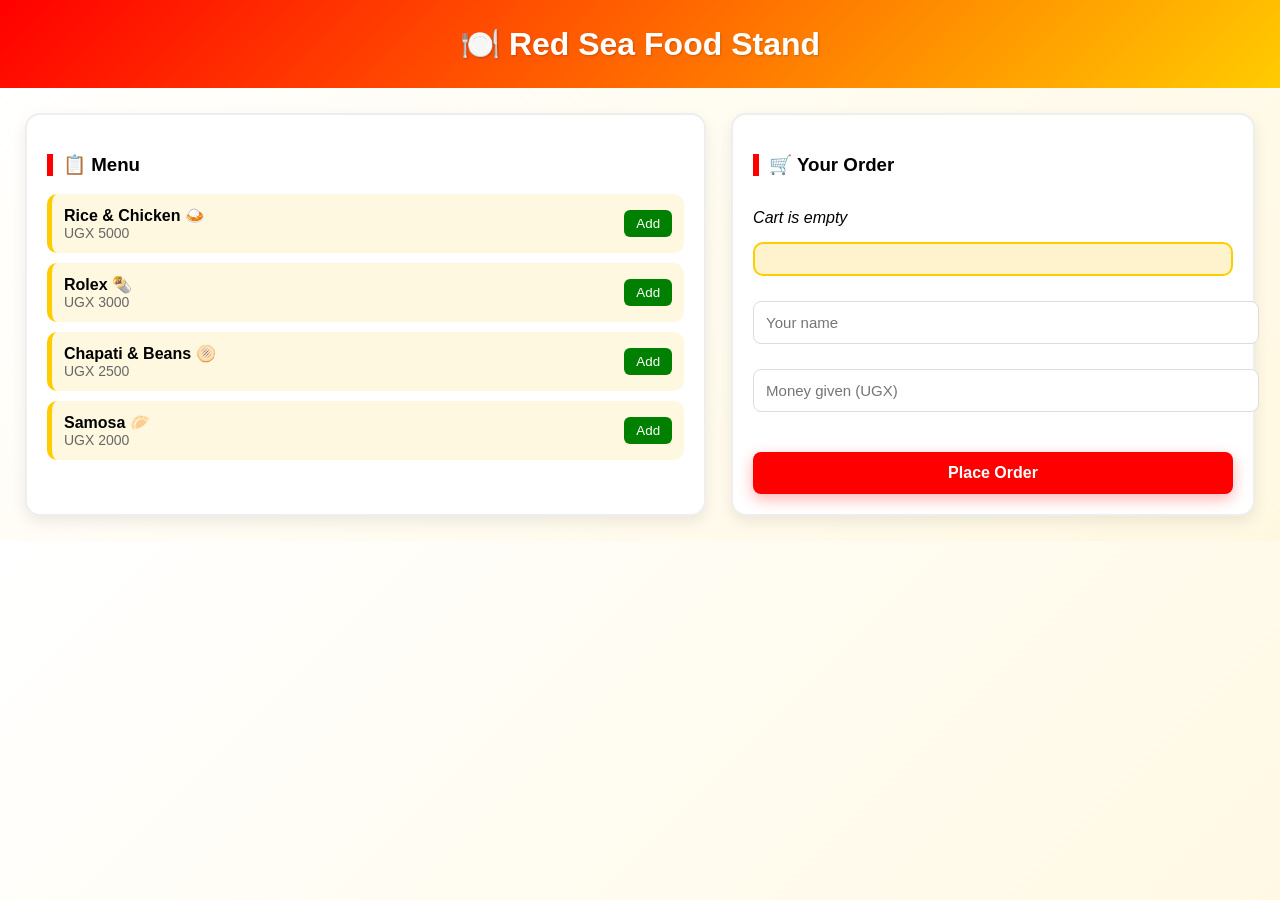
<file: index.html>
<!DOCTYPE html>
<html>
<head>
  <title>Red Sea Food Stand</title>
  <link rel="stylesheet" href="style.css">
</head>
<body>

<header>🍽️ Red Sea Food Stand</header>

<div class="container">

  <!-- MENU -->
  <div class="box">
    <h3>📋 Menu</h3>
    <div id="menu"></div>
  </div>

  <!-- CART -->
  <div class="box cart-box">
    <h3>🛒 Your Order</h3>

    <div id="cartList"><i>Cart is empty</i></div>
    <div id="total"></div>

    <input id="customerName" placeholder="Your name">
    <input type="number" id="moneyGiven" placeholder="Money given (UGX)" oninput="calcChange()">

    <div id="changeBox"></div>

    <button class="placeOrder" onclick="placeOrder()">Place Order</button>
  </div>

</div>

<script src="script.js"></script>
</body>
</html>
</file>
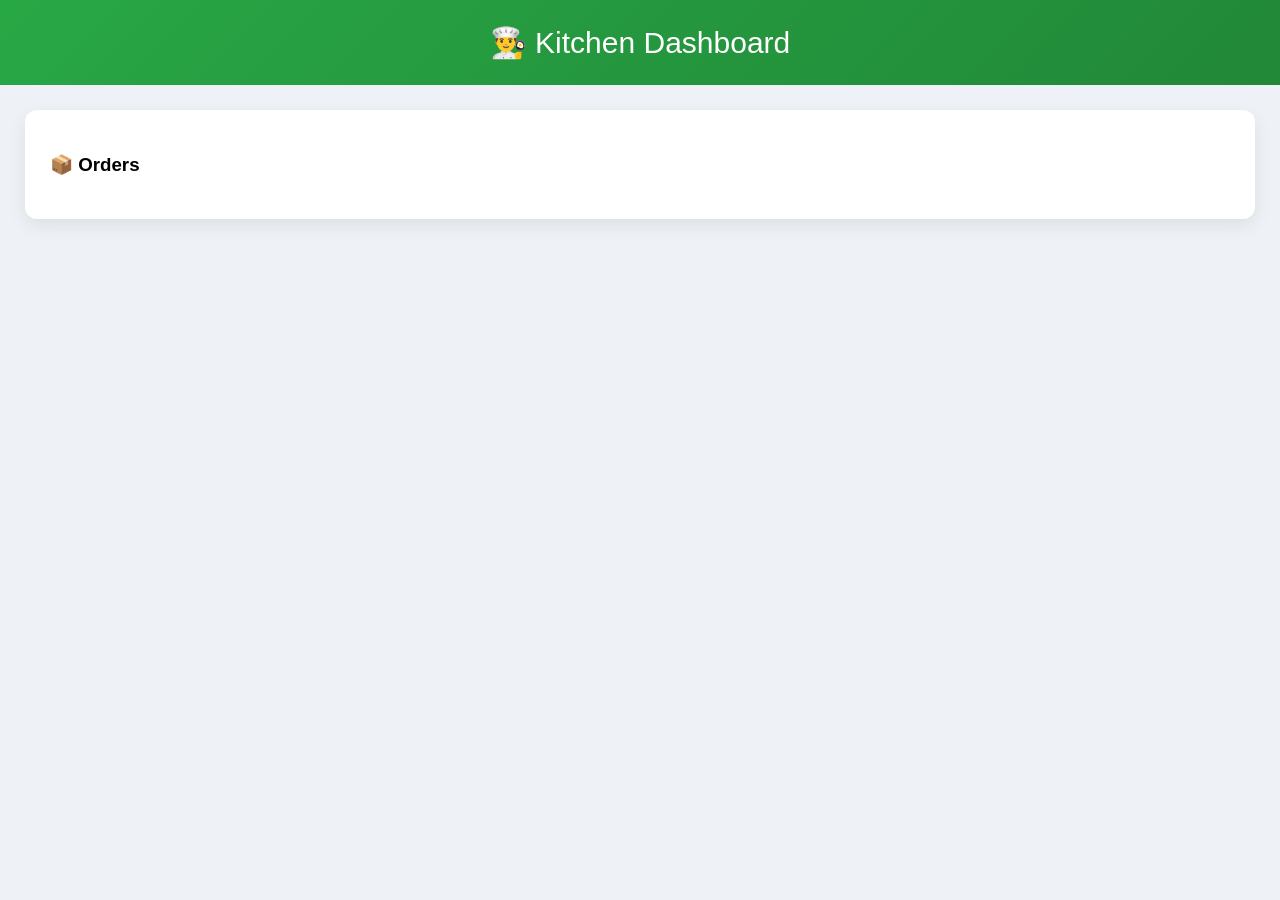
<file: admin.html>
<!DOCTYPE html>
<html>
<head>
  <title>Kitchen Dashboard</title>
  <link rel="stylesheet" href="kitchen.css">
</head>

<body class="kitchen">
<header>👨‍🍳 Kitchen Dashboard</header>

<div class="container">
  <div class="box">
    <h3>📦 Orders</h3>
    <div id="orders"></div>
  </div>
</div>

<script src="admin.js"></script>
</body>
</html>
</file>
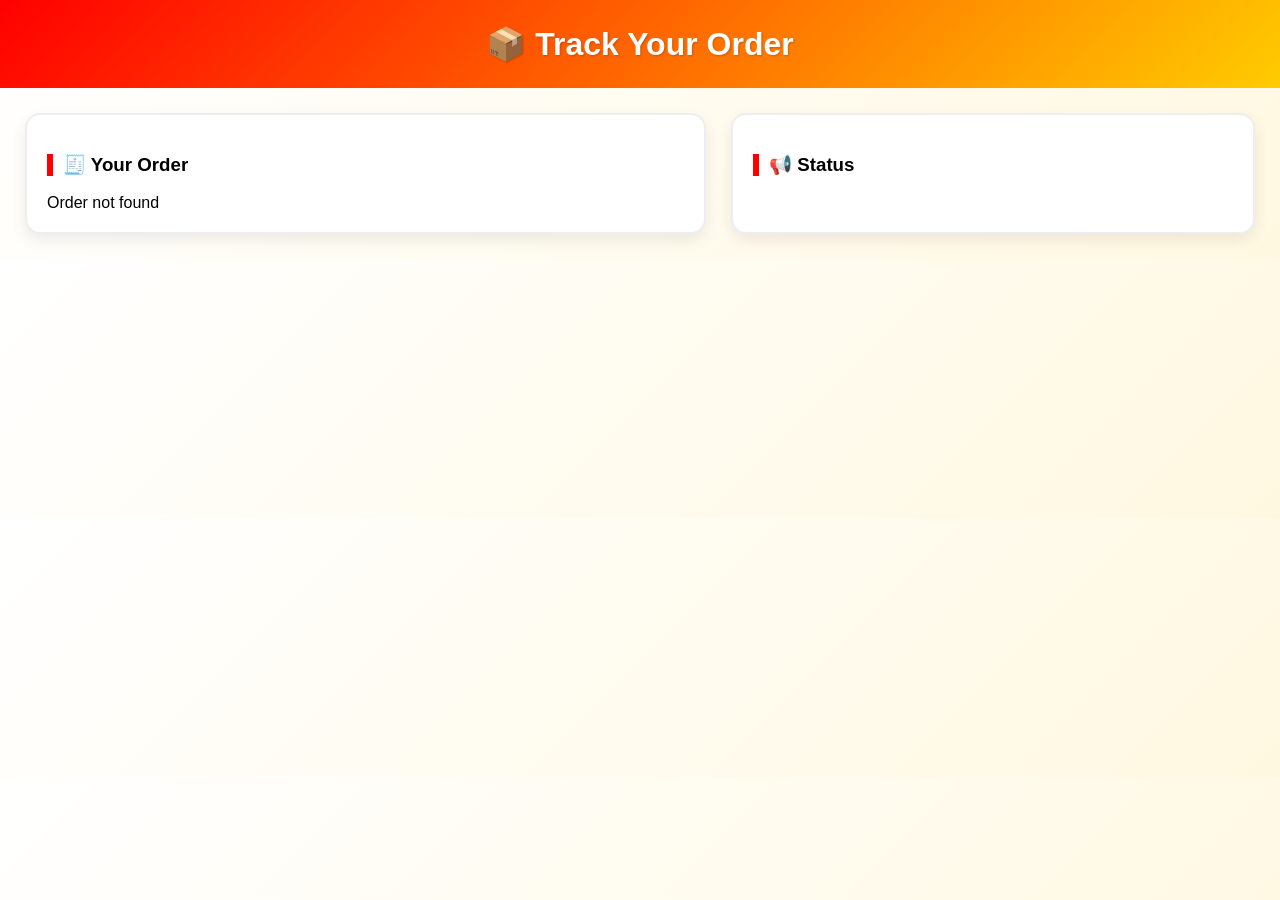
<file: track.html>
<!DOCTYPE html>
<html>
<head>
  <title>Track Order</title>
  <link rel="stylesheet" href="style.css">
</head>
<body>

<header>📦 Track Your Order</header>

<div class="container">
  <div class="box">
    <h3>🧾 Your Order</h3>
    <div id="orderDetails"></div>
  </div>

  <div class="box">
    <h3>📢 Status</h3>
    <div id="orderStatus"></div>
  </div>
</div>

<script src="track.js"></script>
</body>
</html>
</file>
<file: style.css>
/* BODY & HEADER */
body {
  font-family: 'Segoe UI', Arial, sans-serif;
  margin: 0;
  background: linear-gradient(135deg, #fff, #fff8e1);
}

header {
  background: linear-gradient(135deg, red, #ffcc00);
  color: white;
  text-align: center;
  padding: 25px;
  font-size: 32px;
  font-weight: bold;
  text-shadow: 1px 1px 2px #0003;
}

/* CONTAINER */
.container {
  display: grid;
  grid-template-columns: 1.3fr 1fr;
  gap: 25px;
  padding: 25px;
}

/* BOXES */
.box {
  background: white;
  border-radius: 15px;
  padding: 20px;
  border: 2px solid #eee;
  box-shadow: 0 6px 15px rgba(0,0,0,0.08);
  transition: transform 0.2s ease, box-shadow 0.2s ease;
}

.box:hover {
  transform: translateY(-3px);
  box-shadow: 0 12px 25px rgba(0,0,0,0.15);
}

/* TITLES */
h3 {
  border-left: 6px solid red;
  padding-left: 10px;
}

/* MENU ITEMS */
.menu-item {
  display: flex;
  justify-content: space-between;
  align-items: center;
  background: #fff8e1;
  padding: 12px;
  margin-bottom: 10px;
  border-radius: 10px;
  border-left: 5px solid #ffcc00;
  transition: transform 0.2s ease, box-shadow 0.2s ease;
}

.menu-item:hover {
  transform: translateX(5px);
  box-shadow: 0 5px 15px rgba(0,0,0,0.1);
}

.menu-name { font-weight: bold; }
.menu-price { font-size: 14px; color: #666; }

.add-btn {
  background: green;
  color: white;
  border: none;
  padding: 6px 12px;
  border-radius: 6px;
  cursor: pointer;
  transition: transform 0.2s;
}

.add-btn:hover { transform: scale(1.1); }

/* CART BOX */
.cart-box { display: flex; flex-direction: column; gap: 15px; }

/* CART ITEMS */
.cart-item {
  display: flex;
  justify-content: space-between;
  align-items: center;
  background: white;
  padding: 12px;
  border-radius: 12px;
  border-left: 5px solid #ffcc00;
  box-shadow: 0 3px 10px rgba(0,0,0,0.08);
  transition: transform 0.2s ease;
}

.cart-item:hover { transform: translateX(3px); }

.cart-name { font-weight: 600; }

.qty-control {
  display: flex;
  align-items: center;
  gap: 8px;
}

.qty-btn {
  background: #ffcc00;
  border: none;
  padding: 6px 10px;
  border-radius: 50%;
  font-weight: bold;
  cursor: pointer;
  transition: transform 0.2s;
}

.qty-btn:hover { transform: scale(1.2); }

/* TOTAL */
#total {
  background: #fff3cd;
  padding: 15px;
  border-radius: 10px;
  font-size: 20px;
  font-weight: bold;
  text-align: center;
  border: 2px solid #ffcc00;
}

/* INPUTS */
input {
  padding: 12px;
  font-size: 15px;
  width: 100%;
  border-radius: 8px;
  border: 1px solid #ddd;
  margin-top: 10px;
}

/* CHANGE BOX */
#changeBox {
  text-align: center;
  font-weight: bold;
  margin-top: 10px;
  font-size: 16px;
}

/* PLACE ORDER BUTTON */
.placeOrder {
  width: 100%;
  padding: 12px;
  background: red;
  color: white;
  border: none;
  border-radius: 8px;
  font-size: 16px;
  font-weight: bold;
  cursor: pointer;
  box-shadow: 0 5px 15px rgba(255,0,0,0.3);
  transition: transform 0.2s, box-shadow 0.2s;
}

.placeOrder:hover {
  transform: scale(1.03);
  box-shadow: 0 10px 20px rgba(255,0,0,0.4);
}

/* MOBILE */
@media (max-width: 768px) {
  .container { grid-template-columns: 1fr; }
}
</file>
<file: kitchen.css>
body.kitchen {
  font-family: Arial, sans-serif;
  margin: 0;
  background: #eef1f5;
}

body.kitchen header {
  background: linear-gradient(135deg, #28a745, #218838);
  color: white;
  text-align: center;
  padding: 25px;
  font-size: 30px;
}

body.kitchen .container {
  padding: 25px;
}

body.kitchen .box {
  background: white;
  padding: 25px;
  border-radius: 12px;
  box-shadow: 0 6px 18px rgba(0,0,0,0.08);
}

body.kitchen .order {
  background: #f8f9fb;
  padding: 20px;
  margin-bottom: 15px;
  border-radius: 10px;
}

body.kitchen .order.ready {
  background: #d4edda;
}

body.kitchen button {
  margin-top: 10px;
  padding: 10px;
  border: none;
  background: #28a745;
  color: white;
  border-radius: 6px;
  cursor: pointer;
}
</file>
